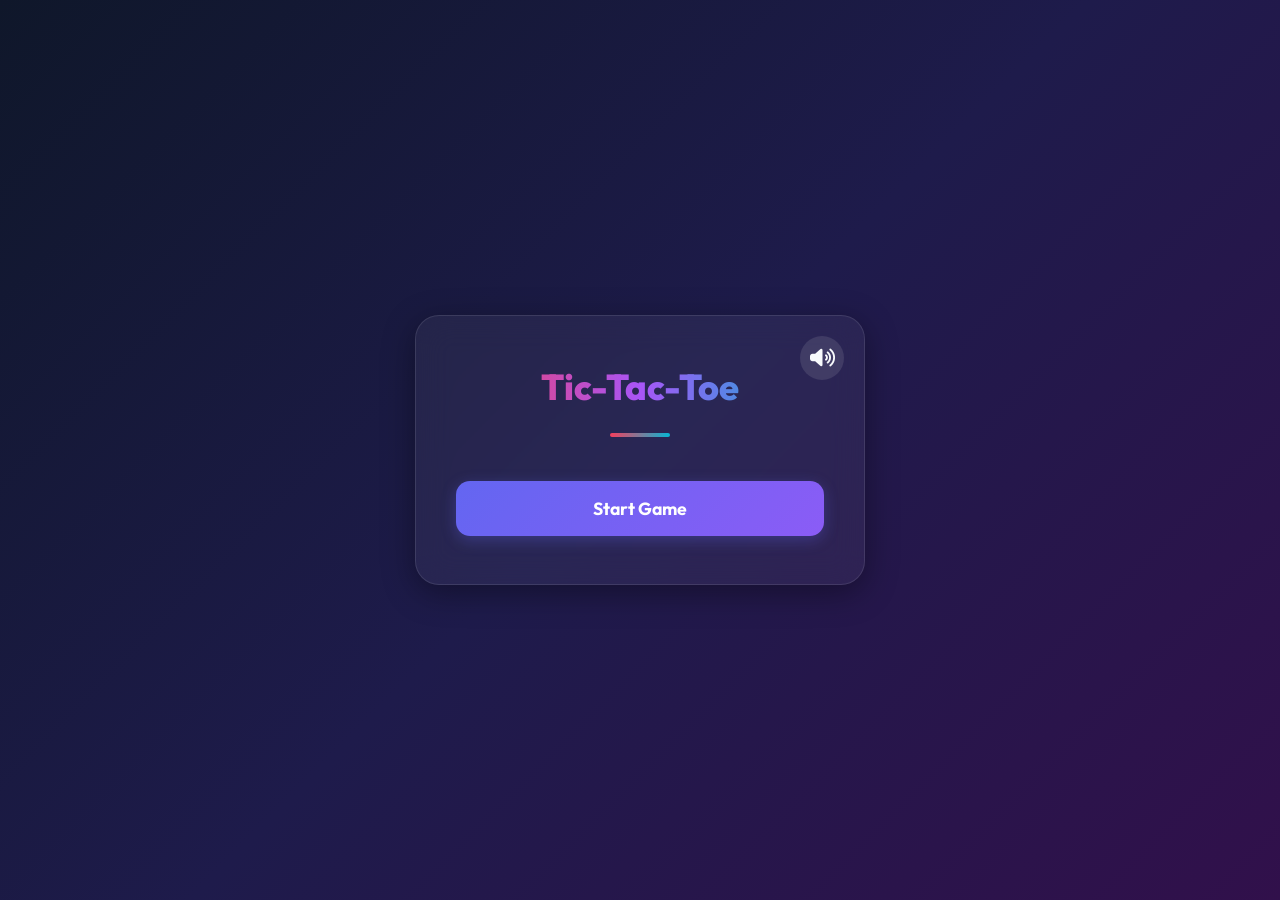
<file: index.html>
<!DOCTYPE html>
<html lang="en">
<head>
    <meta charset="UTF-8">
    <meta name="viewport" content="width=device-width, initial-scale=1.0">
    <title>Tic-Tac-Toe Game</title>
    <link rel="stylesheet" href="https://cdnjs.cloudflare.com/ajax/libs/font-awesome/6.5.1/css/all.min.css">
    <link rel="stylesheet" href="assets/css/game.css">
</head>
<body>
    <div class="welcome-container">
        <div id="mute">
            <i class="fa fa-volume-up"></i>
        </div>
        <h1 class="welcome-title">Tic-Tac-Toe</h1>
        <div class="animated-border"></div>
        <button onclick="startGame(this)">Start Game</button>
    </div>

    <script src="assets/js/script.js" defer></script>
</body>
</html>
</file>
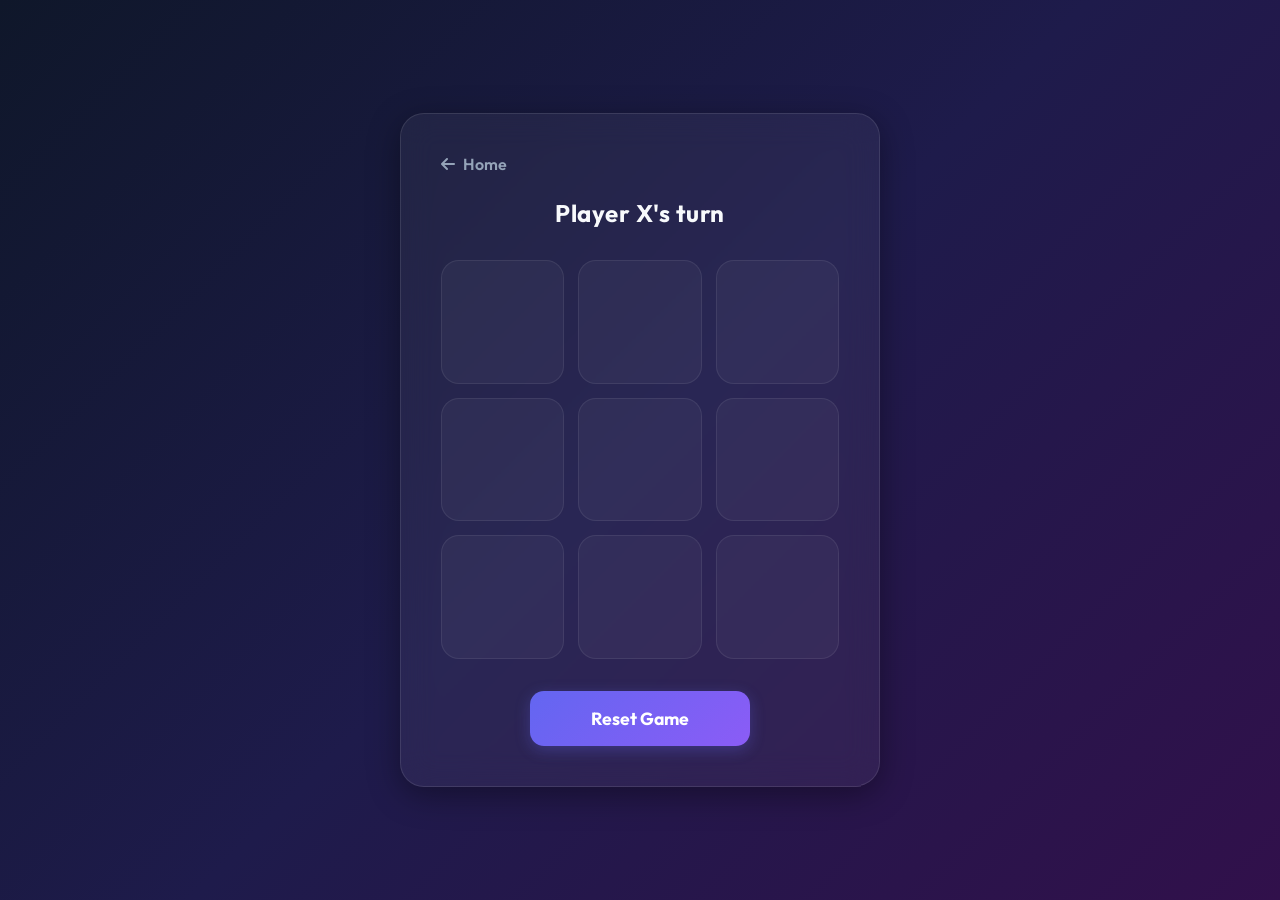
<file: AIPlayer.html>
<!DOCTYPE html>
<html lang="en">
<head>
    <meta charset="UTF-8">
    <meta name="viewport" content="width=device-width, initial-scale=1.0">
    <title>AI Mode - Tic-Tac-Toe</title>
    <link rel="stylesheet" href="https://cdnjs.cloudflare.com/ajax/libs/font-awesome/6.5.1/css/all.min.css">
    <link rel="stylesheet" href="assets/css/game.css">
</head>
<body>
    <div class="game-box">
        <div class="header-nav">
            <a href="index.html" class="back-btn"><i class="fa fa-arrow-left"></i> Home</a>
        </div>
        <div class="message">
            <p>Player X's turn</p>
        </div>
        <div class="tictactoe">
            <div class="cell"></div>
            <div class="cell"></div>
            <div class="cell"></div>
            <div class="cell"></div>
            <div class="cell"></div>
            <div class="cell"></div>
            <div class="cell"></div>
            <div class="cell"></div>
            <div class="cell"></div>
        </div>

        <button id="reset">Reset Game</button>
    </div>

    <script src="assets/js/winner.js"></script>
    <script src="assets/js/game.js"></script>
    <script>
        document.addEventListener("DOMContentLoaded", function () {
            window.gameInstance = new AIPlayer('O');
        });
    </script>
</body>
</html>
</file>
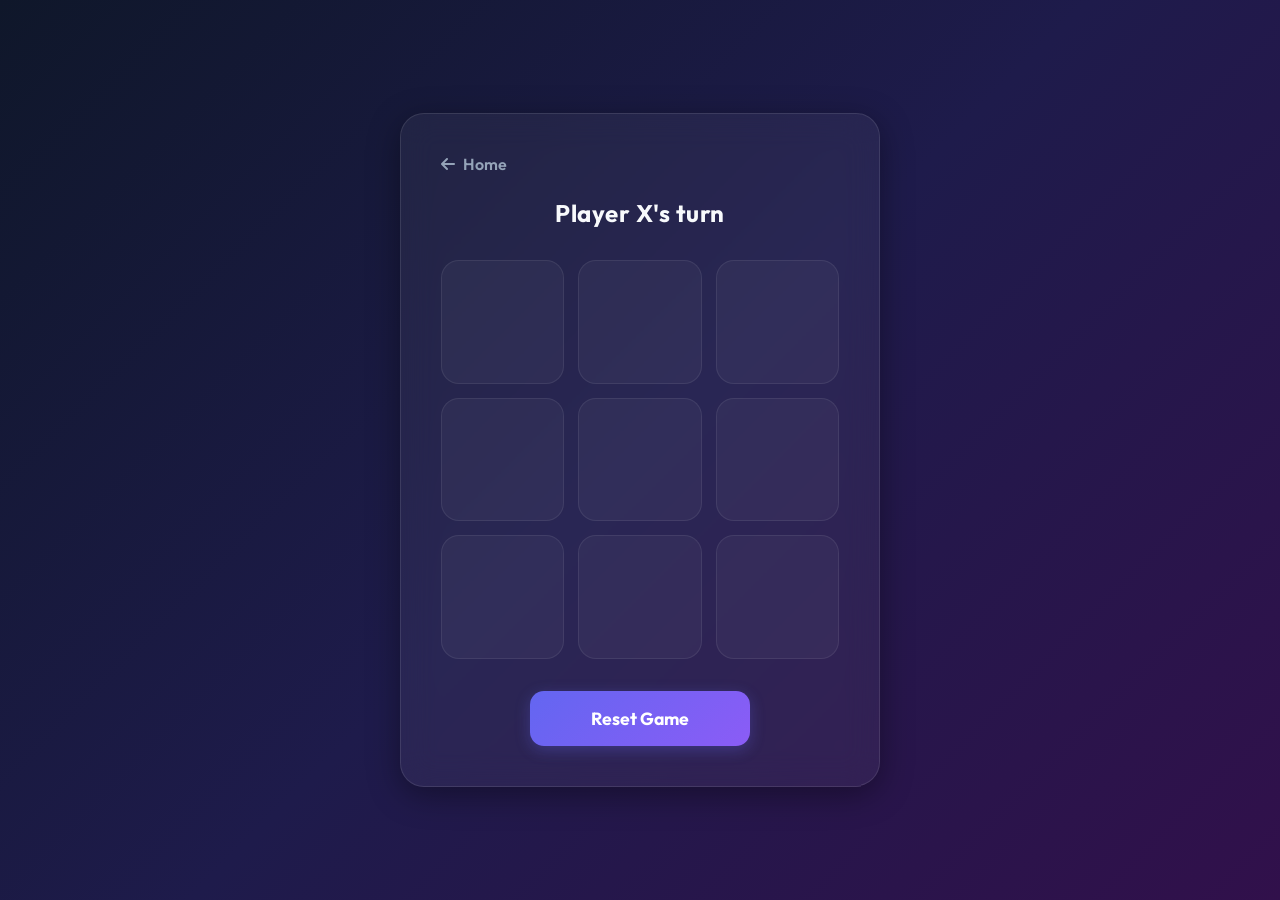
<file: twoPlayer.html>
<!DOCTYPE html>
<html lang="en">
<head>
    <meta charset="UTF-8">
    <meta name="viewport" content="width=device-width, initial-scale=1.0">
    <title>Two Player - Tic-Tac-Toe</title>
    <link rel="stylesheet" href="https://cdnjs.cloudflare.com/ajax/libs/font-awesome/6.5.1/css/all.min.css">
    <link rel="stylesheet" href="assets/css/game.css">
</head>
<body>
    <div class="game-box">
        <div class="header-nav">
            <a href="index.html" class="back-btn"><i class="fa fa-arrow-left"></i> Home</a>
        </div>
        <div class="message">
            <p>Player X's turn</p>
        </div>
        <div class="tictactoe">
            <div class="cell"></div>
            <div class="cell"></div>
            <div class="cell"></div>
            <div class="cell"></div>
            <div class="cell"></div>
            <div class="cell"></div>
            <div class="cell"></div>
            <div class="cell"></div>
            <div class="cell"></div>
        </div>

        <button id="reset">Reset Game</button>
    </div>

    <script src="assets/js/winner.js"></script>
    <script src="assets/js/game.js"></script>
    <script>
        document.addEventListener("DOMContentLoaded", function () {
            window.gameInstance = new TwoPlayer();
        });
    </script>
</body>
</html>
</file>
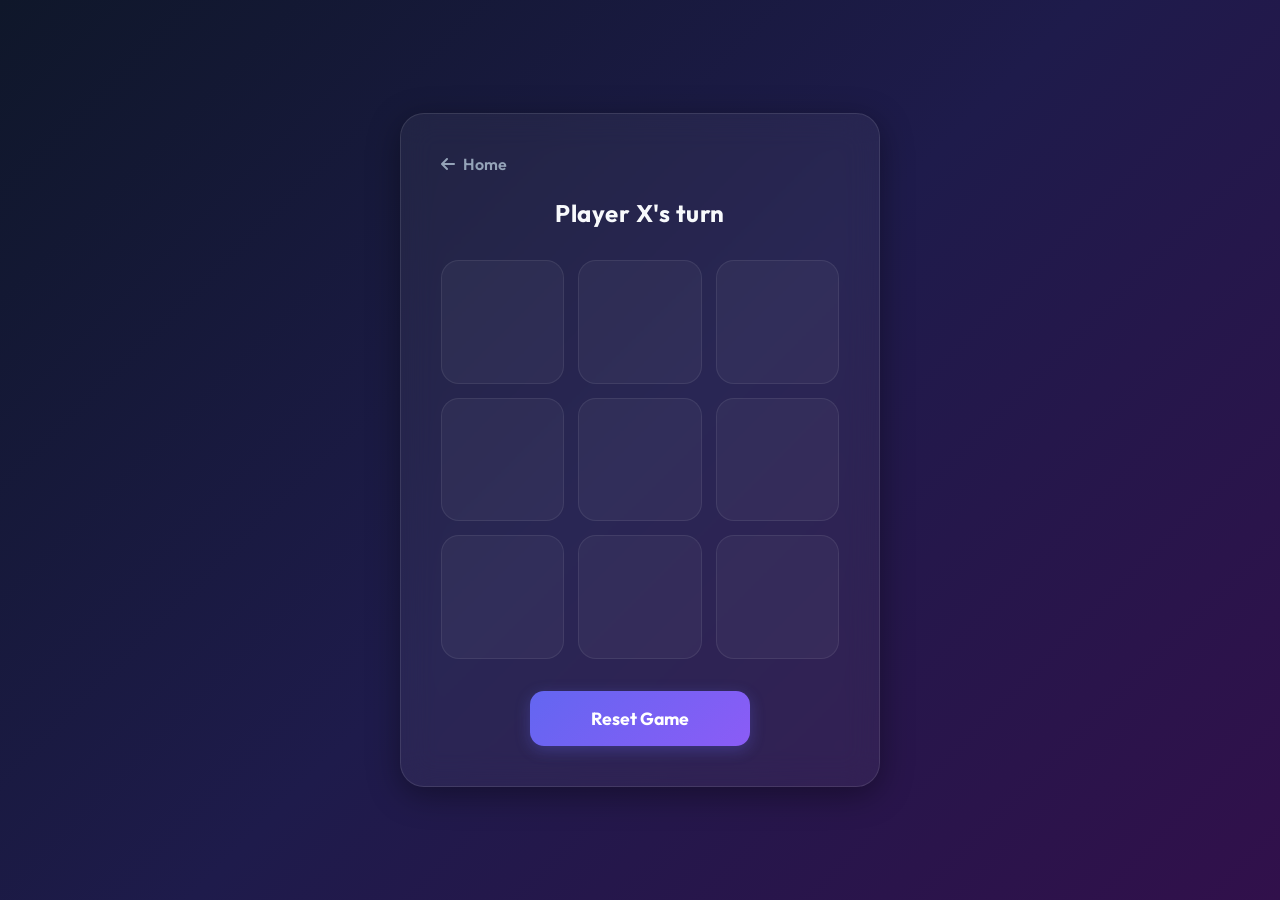
<file: tictactoe/twoPlayer.html>
<!DOCTYPE html>
<html lang="en">
<head>
    <meta charset="UTF-8">
    <meta name="viewport" content="width=device-width, initial-scale=1.0">
    <title>Two Player - Tic-Tac-Toe</title>
    <link rel="stylesheet" href="https://cdnjs.cloudflare.com/ajax/libs/font-awesome/6.5.1/css/all.min.css">
    <link rel="stylesheet" href="assets/css/game.css">
</head>
<body>
    <div class="game-box">
        <div class="header-nav">
            <a href="index.html" class="back-btn"><i class="fa fa-arrow-left"></i> Home</a>
        </div>
        <div class="message">
            <p>Player X's turn</p>
        </div>
        <div class="tictactoe">
            <div class="cell"></div>
            <div class="cell"></div>
            <div class="cell"></div>
            <div class="cell"></div>
            <div class="cell"></div>
            <div class="cell"></div>
            <div class="cell"></div>
            <div class="cell"></div>
            <div class="cell"></div>
        </div>

        <button id="reset">Reset Game</button>
    </div>

    <script src="assets/js/winner.js"></script>
    <script src="assets/js/game.js"></script>
    <script>
        document.addEventListener("DOMContentLoaded", function () {
            window.gameInstance = new TwoPlayer();
        });
    </script>
</body>
</html>
</file>
<file: assets/css/game.css>
@import url('https://fonts.googleapis.com/css2?family=Outfit:wght@400;600;700;800&display=swap');

:root {
    --bg-gradient: linear-gradient(135deg, #0f172a 0%, #1e1b4b 50%, #31104b 100%);
    --card-bg: rgba(255, 255, 255, 0.05);
    --card-border: rgba(255, 255, 255, 0.1);
    --primary-color: #6366f1;
    --primary-hover: #4f46e5;
    --accent-x: #f43f5e;
    --accent-o: #06b6d4;
    --text-primary: #f8fafc;
    --text-secondary: #94a3b8;
    --shadow-glow: 0 8px 32px 0 rgba(0, 0, 0, 0.37);
}

* {
    box-sizing: border-box;
    margin: 0;
    padding: 0;
    font-family: 'Outfit', sans-serif;
}

body {
    min-height: 100vh;
    display: flex;
    justify-content: center;
    align-items: center;
    background: var(--bg-gradient);
    color: var(--text-primary);
    overflow-x: hidden;
    padding: 1.5rem;
}

/* Welcome Container */
.welcome-container {
    background: var(--card-bg);
    backdrop-filter: blur(16px);
    -webkit-backdrop-filter: blur(16px);
    border: 1px solid var(--card-border);
    border-radius: 24px;
    padding: 3rem 2.5rem;
    box-shadow: var(--shadow-glow);
    text-align: center;
    max-width: 450px;
    width: 100%;
    position: relative;
    animation: fadeIn 0.8s ease-out;
}

.welcome-title {
    font-size: 2.25rem;
    font-weight: 800;
    background: linear-gradient(to right, #f43f5e, #a855f7, #06b6d4);
    -webkit-background-clip: text;
    background-clip: text;
    -webkit-text-fill-color: transparent;
    margin-bottom: 1.5rem;
}

.animated-border {
    height: 4px;
    width: 60px;
    background: linear-gradient(90deg, var(--accent-x), var(--accent-o));
    margin: 0 auto 2rem auto;
    border-radius: 2px;
}

#mute {
    position: absolute;
    top: 20px;
    right: 20px;
    width: 44px;
    height: 44px;
    border-radius: 50%;
    background: rgba(255, 255, 255, 0.1);
    display: flex;
    justify-content: center;
    align-items: center;
    cursor: pointer;
    transition: all 0.3s ease;
}

#mute:hover {
    background: rgba(255, 255, 255, 0.2);
    transform: scale(1.1);
}

#mute i {
    font-size: 1.25rem;
    color: var(--text-primary);
}

button, .option-btn {
    display: inline-block;
    width: 100%;
    padding: 1rem 1.5rem;
    font-size: 1.1rem;
    font-weight: 700;
    color: #ffffff;
    background: linear-gradient(135deg, var(--primary-color), #8b5cf6);
    border: none;
    border-radius: 14px;
    cursor: pointer;
    text-decoration: none;
    transition: all 0.3s ease;
    box-shadow: 0 4px 15px rgba(99, 102, 241, 0.3);
    margin-top: 0.75rem;
}

button:hover, .option-btn:hover {
    transform: translateY(-2px);
    box-shadow: 0 8px 25px rgba(99, 102, 241, 0.5);
    background: linear-gradient(135deg, var(--primary-hover), #7c3aed);
}

.options {
    display: flex;
    flex-direction: column;
    gap: 1rem;
    margin-top: 1.5rem;
    animation: slideUp 0.5s ease-out;
}

/* Game Box & Board */
.game-box {
    background: var(--card-bg);
    backdrop-filter: blur(16px);
    -webkit-backdrop-filter: blur(16px);
    border: 1px solid var(--card-border);
    border-radius: 24px;
    padding: 2.5rem;
    box-shadow: var(--shadow-glow);
    text-align: center;
    max-width: 480px;
    width: 100%;
    animation: fadeIn 0.6s ease-out;
}

.header-nav {
    display: flex;
    justify-content: space-between;
    align-items: center;
    margin-bottom: 1.5rem;
}

.back-btn {
    color: var(--text-secondary);
    text-decoration: none;
    font-weight: 600;
    display: flex;
    align-items: center;
    gap: 0.5rem;
    transition: color 0.3s ease;
}

.back-btn:hover {
    color: var(--text-primary);
}

.message {
    margin-bottom: 2rem;
}

.message p {
    font-size: 1.5rem;
    font-weight: 700;
    letter-spacing: 0.5px;
    color: var(--text-primary);
}

.tictactoe {
    display: grid;
    grid-template-columns: repeat(3, 1fr);
    gap: 14px;
    margin-bottom: 2rem;
}

.cell {
    aspect-ratio: 1;
    background: rgba(255, 255, 255, 0.04);
    border: 1px solid rgba(255, 255, 255, 0.08);
    border-radius: 18px;
    display: flex;
    justify-content: center;
    align-items: center;
    cursor: pointer;
    font-size: 3.2rem;
    font-weight: 800;
    user-select: none;
    transition: all 0.25s cubic-bezier(0.4, 0, 0.2, 1);
}

.cell:hover {
    background: rgba(255, 255, 255, 0.08);
    border-color: rgba(255, 255, 255, 0.2);
    transform: scale(1.03);
}

.cell.x span {
    color: var(--accent-x);
    text-shadow: 0 0 15px rgba(244, 63, 94, 0.5);
    animation: popIn 0.3s cubic-bezier(0.175, 0.885, 0.32, 1.275);
}

.cell.o span {
    color: var(--accent-o);
    text-shadow: 0 0 15px rgba(6, 182, 212, 0.5);
    animation: popIn 0.3s cubic-bezier(0.175, 0.885, 0.32, 1.275);
}

.cell.winner-cell {
    background: rgba(255, 255, 255, 0.15);
    border-color: #f59e0b;
    box-shadow: 0 0 20px rgba(245, 158, 11, 0.5);
    animation: pulse 1.5s infinite alternate;
}

#reset {
    margin-top: 0;
    max-width: 220px;
}

/* Animations */
@keyframes fadeIn {
    from { opacity: 0; transform: scale(0.95); }
    to { opacity: 1; transform: scale(1); }
}

@keyframes slideUp {
    from { opacity: 0; transform: translateY(15px); }
    to { opacity: 1; transform: translateY(0); }
}

@keyframes popIn {
    0% { transform: scale(0); opacity: 0; }
    80% { transform: scale(1.15); }
    100% { transform: scale(1); opacity: 1; }
}

@keyframes pulse {
    0% { transform: scale(1); }
    100% { transform: scale(1.05); }
}

/* Responsive queries */
@media (max-width: 480px) {
    .welcome-container, .game-box {
        padding: 1.75rem 1.25rem;
    }

    .tictactoe {
        gap: 10px;
    }

    .cell {
        font-size: 2.4rem;
        border-radius: 14px;
    }
}
</file>
<file: tictactoe/assets/css/game.css>
@import url('https://fonts.googleapis.com/css2?family=Outfit:wght@400;600;700;800&display=swap');

:root {
    --bg-gradient: linear-gradient(135deg, #0f172a 0%, #1e1b4b 50%, #31104b 100%);
    --card-bg: rgba(255, 255, 255, 0.05);
    --card-border: rgba(255, 255, 255, 0.1);
    --primary-color: #6366f1;
    --primary-hover: #4f46e5;
    --accent-x: #f43f5e;
    --accent-o: #06b6d4;
    --text-primary: #f8fafc;
    --text-secondary: #94a3b8;
    --shadow-glow: 0 8px 32px 0 rgba(0, 0, 0, 0.37);
}

* {
    box-sizing: border-box;
    margin: 0;
    padding: 0;
    font-family: 'Outfit', sans-serif;
}

body {
    min-height: 100vh;
    display: flex;
    justify-content: center;
    align-items: center;
    background: var(--bg-gradient);
    color: var(--text-primary);
    overflow-x: hidden;
    padding: 1.5rem;
}

/* Welcome Container */
.welcome-container {
    background: var(--card-bg);
    backdrop-filter: blur(16px);
    -webkit-backdrop-filter: blur(16px);
    border: 1px solid var(--card-border);
    border-radius: 24px;
    padding: 3rem 2.5rem;
    box-shadow: var(--shadow-glow);
    text-align: center;
    max-width: 450px;
    width: 100%;
    position: relative;
    animation: fadeIn 0.8s ease-out;
}

.welcome-title {
    font-size: 2.25rem;
    font-weight: 800;
    background: linear-gradient(to right, #f43f5e, #a855f7, #06b6d4);
    -webkit-background-clip: text;
    background-clip: text;
    -webkit-text-fill-color: transparent;
    margin-bottom: 1.5rem;
}

.animated-border {
    height: 4px;
    width: 60px;
    background: linear-gradient(90deg, var(--accent-x), var(--accent-o));
    margin: 0 auto 2rem auto;
    border-radius: 2px;
}

#mute {
    position: absolute;
    top: 20px;
    right: 20px;
    width: 44px;
    height: 44px;
    border-radius: 50%;
    background: rgba(255, 255, 255, 0.1);
    display: flex;
    justify-content: center;
    align-items: center;
    cursor: pointer;
    transition: all 0.3s ease;
}

#mute:hover {
    background: rgba(255, 255, 255, 0.2);
    transform: scale(1.1);
}

#mute i {
    font-size: 1.25rem;
    color: var(--text-primary);
}

button, .option-btn {
    display: inline-block;
    width: 100%;
    padding: 1rem 1.5rem;
    font-size: 1.1rem;
    font-weight: 700;
    color: #ffffff;
    background: linear-gradient(135deg, var(--primary-color), #8b5cf6);
    border: none;
    border-radius: 14px;
    cursor: pointer;
    text-decoration: none;
    transition: all 0.3s ease;
    box-shadow: 0 4px 15px rgba(99, 102, 241, 0.3);
    margin-top: 0.75rem;
}

button:hover, .option-btn:hover {
    transform: translateY(-2px);
    box-shadow: 0 8px 25px rgba(99, 102, 241, 0.5);
    background: linear-gradient(135deg, var(--primary-hover), #7c3aed);
}

.options {
    display: flex;
    flex-direction: column;
    gap: 1rem;
    margin-top: 1.5rem;
    animation: slideUp 0.5s ease-out;
}

/* Game Box & Board */
.game-box {
    background: var(--card-bg);
    backdrop-filter: blur(16px);
    -webkit-backdrop-filter: blur(16px);
    border: 1px solid var(--card-border);
    border-radius: 24px;
    padding: 2.5rem;
    box-shadow: var(--shadow-glow);
    text-align: center;
    max-width: 480px;
    width: 100%;
    animation: fadeIn 0.6s ease-out;
}

.header-nav {
    display: flex;
    justify-content: space-between;
    align-items: center;
    margin-bottom: 1.5rem;
}

.back-btn {
    color: var(--text-secondary);
    text-decoration: none;
    font-weight: 600;
    display: flex;
    align-items: center;
    gap: 0.5rem;
    transition: color 0.3s ease;
}

.back-btn:hover {
    color: var(--text-primary);
}

.message {
    margin-bottom: 2rem;
}

.message p {
    font-size: 1.5rem;
    font-weight: 700;
    letter-spacing: 0.5px;
    color: var(--text-primary);
}

.tictactoe {
    display: grid;
    grid-template-columns: repeat(3, 1fr);
    gap: 14px;
    margin-bottom: 2rem;
}

.cell {
    aspect-ratio: 1;
    background: rgba(255, 255, 255, 0.04);
    border: 1px solid rgba(255, 255, 255, 0.08);
    border-radius: 18px;
    display: flex;
    justify-content: center;
    align-items: center;
    cursor: pointer;
    font-size: 3.2rem;
    font-weight: 800;
    user-select: none;
    transition: all 0.25s cubic-bezier(0.4, 0, 0.2, 1);
}

.cell:hover {
    background: rgba(255, 255, 255, 0.08);
    border-color: rgba(255, 255, 255, 0.2);
    transform: scale(1.03);
}

.cell.x span {
    color: var(--accent-x);
    text-shadow: 0 0 15px rgba(244, 63, 94, 0.5);
    animation: popIn 0.3s cubic-bezier(0.175, 0.885, 0.32, 1.275);
}

.cell.o span {
    color: var(--accent-o);
    text-shadow: 0 0 15px rgba(6, 182, 212, 0.5);
    animation: popIn 0.3s cubic-bezier(0.175, 0.885, 0.32, 1.275);
}

.cell.winner-cell {
    background: rgba(255, 255, 255, 0.15);
    border-color: #f59e0b;
    box-shadow: 0 0 20px rgba(245, 158, 11, 0.5);
    animation: pulse 1.5s infinite alternate;
}

#reset {
    margin-top: 0;
    max-width: 220px;
}

/* Animations */
@keyframes fadeIn {
    from { opacity: 0; transform: scale(0.95); }
    to { opacity: 1; transform: scale(1); }
}

@keyframes slideUp {
    from { opacity: 0; transform: translateY(15px); }
    to { opacity: 1; transform: translateY(0); }
}

@keyframes popIn {
    0% { transform: scale(0); opacity: 0; }
    80% { transform: scale(1.15); }
    100% { transform: scale(1); opacity: 1; }
}

@keyframes pulse {
    0% { transform: scale(1); }
    100% { transform: scale(1.05); }
}

/* Responsive queries */
@media (max-width: 480px) {
    .welcome-container, .game-box {
        padding: 1.75rem 1.25rem;
    }

    .tictactoe {
        gap: 10px;
    }

    .cell {
        font-size: 2.4rem;
        border-radius: 14px;
    }
}
</file>
